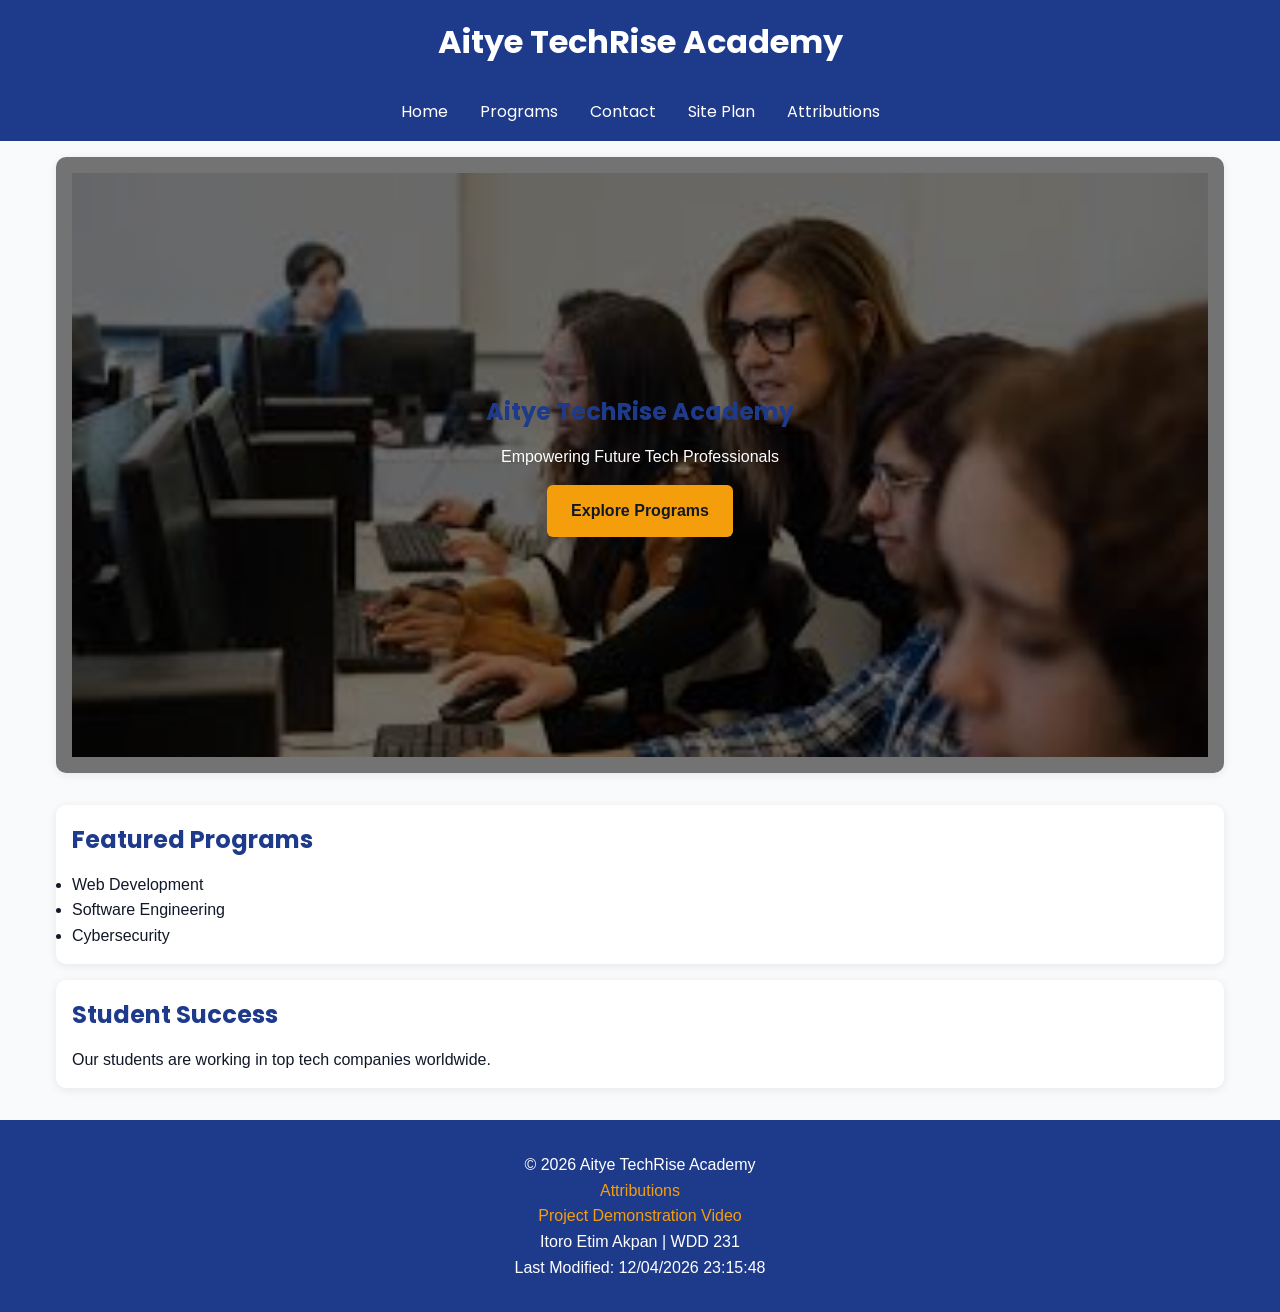
<file: aitye-techrise-academy/index.html>
<!DOCTYPE html>
<html lang="en">
<head>
    <meta charset="UTF-8">
    <meta name="viewport" content="width=device-width, initial-scale=1.0">
    <title>Aitye TechRise Academy</title>
    <meta name="description" content="Sources and attributions used in the Aitye TechRise Academy website.">
    <meta name="author" content="Itoro Etim Akpan">
    <!-- Google Fonts -->
    <link rel="preconnect" href="https://fonts.googleapis.com">

    <link rel="preconnect" href="https://fonts.gstatic.com" crossorigin>

    <link href="https://fonts.googleapis.com/css2?family=Poppins:wght@300;400;600;700&display=swap" rel="stylesheet">
<!-- CSS -->
    <link rel="stylesheet" href="styles/small.css">
    <link rel="stylesheet" href="styles/larger.css">
</head>

<body>

<header>
  <h1>Aitye TechRise Academy</h1>
</header>

<nav>
  <a href="index.html">Home</a>
  <a href="programs.html">Programs</a>
  <a href="contact.html">Contact</a>
   <a href="siteplan.html">Site Plan</a>
 <a href="attributions.html">Attributions</a>
</nav>

<main>

<section class="hero">

    <img
        src="images/students.jpg"
        alt="Students learning technology"
        loading="lazy">

    <div class="hero-content">

        <h2>Aitye TechRise Academy</h2>

        <p>Empowering Future Tech Professionals</p>

        <a href="programs.html" class="btn">
            Explore Programs
        </a>

    </div>

</section>
<section>
  <h2>Featured Programs</h2>
  <ul>
    <li>Web Development</li>
    <li>Software Engineering</li>
    <li>Cybersecurity</li>
  </ul>
</section>

<section>
  <h2>Student Success</h2>
  <p>Our students are working in top tech companies worldwide.</p>
</section>

</main>

<footer>

    <p>© 2026 Aitye TechRise Academy</p>

    <p>
        <a href="attributions.html">Attributions</a>
    </p>

    <p>
        <a href="https://youtube.com/your-video-link" target="_blank">
            Project Demonstration Video
        </a>
    </p>

    <p>Itoro Etim Akpan | WDD 231</p>

    <p id="lastModified"></p>

</footer>

<script src="scripts/storage.js"></script>
<script src="scripts/navigation.js"></script>
<script src="scripts/programs.js"></script>
<script src="scripts/contact.js"></script>
<script src="scripts/footer.js"></script>

</body>
</html>
</file>
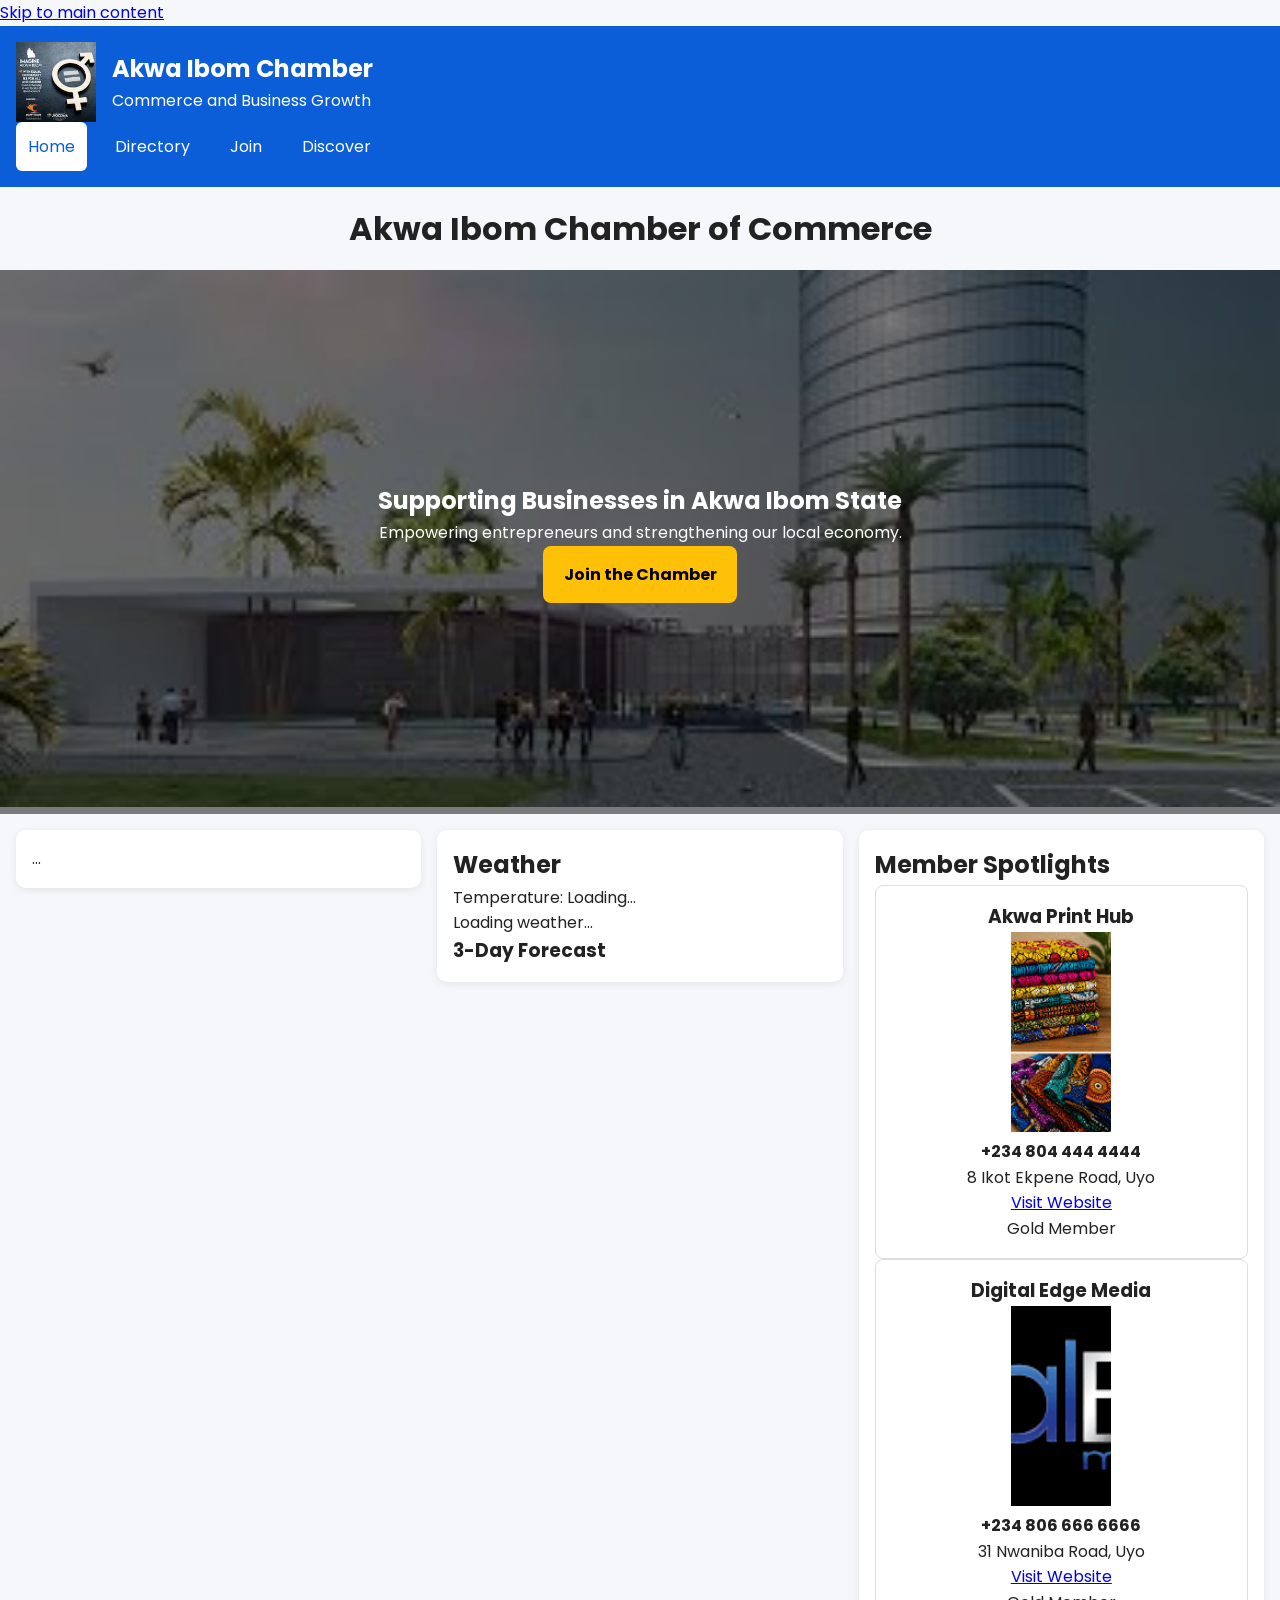
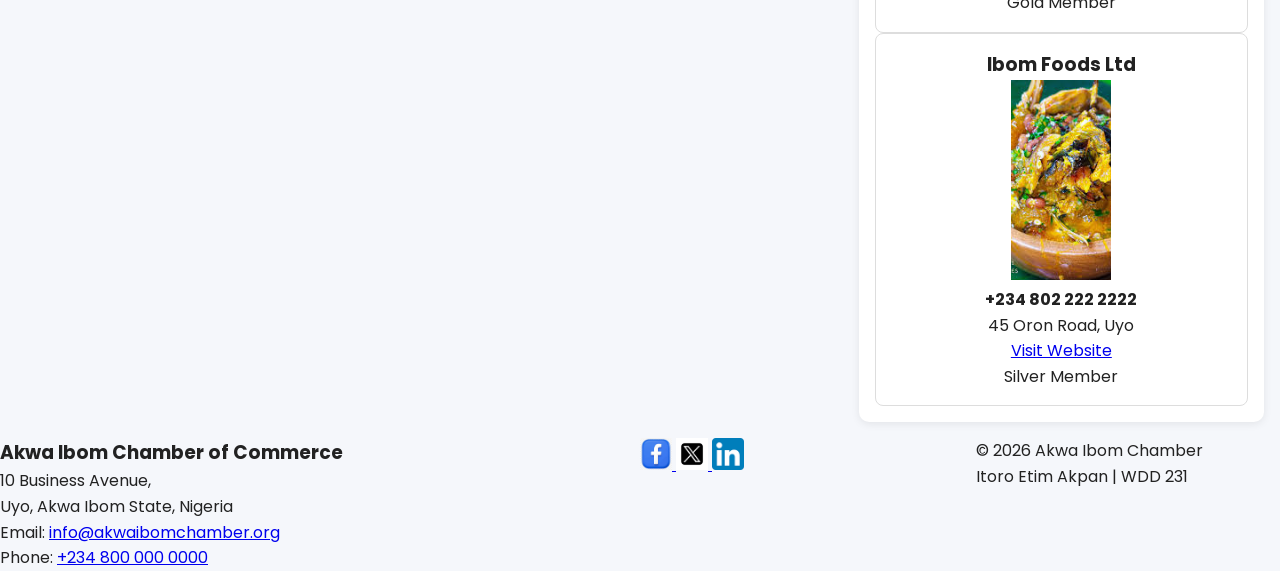
<file: chamber/index.html>
<!DOCTYPE html>
<html lang="en-US">

<head>
    <meta charset="UTF-8">
    <meta name="viewport" content="width=device-width, initial-scale=1.0">
    <meta name="theme-color" content="#0b5ed7">

<title>WDD231 | Akwa Ibom Chamber of Commerce | Home</title>
    <meta name="description"
        content="Akwa Ibom Chamber of Commerce connects businesses, supports entrepreneurs, and promotes economic growth and networking opportunities across Akwa Ibom State.">

    <meta name="author" content="Itoro Etim Akpan">

    <!-- Favicon (ONLY ONE) -->
    <link rel="icon" href="images/favicon.ico" type="image/x-icon">

    <!-- Open Graph -->
    <meta property="og:title"
        content="Akwa Ibom Chamber of Commerce Official Home Page">

    <meta property="og:description"
        content="Discover local businesses, events, networking opportunities, and economic growth in Akwa Ibom State.">

    <meta property="og:image"
    content="https://elderakpan.github.io/wdd231/chamber/images/chamber.jpg">
    <meta property="og:url"
    content="https://elderakpan.github.io/wdd231/chamber/index.html">
    <!-- Fonts -->
    <link rel="preconnect" href="https://fonts.googleapis.com">
    <link rel="preconnect" href="https://fonts.gstatic.com" crossorigin>
    <link href="https://fonts.googleapis.com/css2?family=Poppins:wght@300;400;600;700&display=swap"
        rel="stylesheet">

     <script src="scripts/navigation.js" defer></script> 
    <script src="scripts/date.js" defer></script>
    <script src="scripts/weather.js" defer></script>
    <script src="scripts/spotlight.js" defer></script>


    <!-- CSS -->
    <link rel="stylesheet" href="styles/small.css">
    <link rel="stylesheet" href="styles/larger.css">
</head>

<body>

    <a href="#main-content" class="skip-link">Skip to main content</a>

  <header>

    <div class="logo-container">
    <img src="images/chamber.jpg"
         alt="Akwa Ibom Chamber Logo"
         width="80"
         height="80">

    <div>
        <h2 class="site-name">Akwa Ibom Chamber</h2>
        <p>Commerce and Business Growth</p>
    </div>
</div>

    <button id="menu-button"
        aria-label="Open navigation menu"
        aria-expanded="false">
        ☰
    </button>

    <nav aria-label="Primary Navigation">
        <ul class="navigation">
            <li><a href="index.html" class="active">Home</a></li>
            <li><a href="directory.html">Directory</a></li>
            <li><a href="join.html">Join</a></li>
            <li><a href="discover.html">Discover</a></li>
        </ul>
    </nav>

</header>

    <main id="main-content">

        <!-- FIXED: Only H1 and inside main -->
        <h1>Akwa Ibom Chamber of Commerce</h1>

        <section class="hero">

    <img
        src="images/images1.jpg"
        alt="Akwa Ibom business district skyline"
        width="1200"
        height="600">

    <div class="hero-text">

        <h2>Supporting Businesses in Akwa Ibom State</h2>

        <p>
            Empowering entrepreneurs and strengthening our local economy.
        </p>

        <a href="join.html" class="cta-button">
            Join the Chamber
        </a>

    </div>

</section>

       <div class="home-grid">

    <section class="card events">
        ...
    </section>

    <section class="card weather">
    <h2>Weather</h2>

    <p>
        Temperature:
        <span id="temperature">Loading...</span>
    </p>

    <p id="weather-description">Loading weather...</p>

    <h3>3-Day Forecast</h3>

    <div id="forecast"></div>
</section>

    <section class="card spotlights">
        <h2>Member Spotlights</h2>
        <div id="spotlight-container" class="spotlight-grid"></div>
    </section>

</div>
    </main>

   <footer>

    <section>
        <h3>Akwa Ibom Chamber of Commerce</h3>

        <p>
            10 Business Avenue,<br>
            Uyo, Akwa Ibom State, Nigeria
        </p>

        <p>
            Email:
            <a href="mailto:info@akwaibomchamber.org">
                info@akwaibomchamber.org
            </a>
        </p>

        <p>
            Phone:
            <a href="tel:+2348000000000">
                +234 800 000 0000
            </a>
        </p>
    </section>

    <div class="social-links">
        <a href="https://facebook.com" target="_blank" rel="noopener noreferrer">
            <img src="images/facebook.jpg" alt="Facebook icon" width="32" height="32">
        </a>

        <a href="https://twitter.com" target="_blank" rel="noopener noreferrer">
            <img src="images/twitter.png" alt="Twitter icon" width="32" height="32">
        </a>

        <a href="https://linkedin.com" target="_blank" rel="noopener noreferrer">
            <img src="images/linkedin.png" alt="LinkedIn icon" width="32" height="32">
        </a>
    </div>

    <div class="footer-meta">
        <p>© 2026 Akwa Ibom Chamber</p>
        <p>Itoro Etim Akpan | WDD 231</p>
        <p id="lastModified"></p>
    </div>

</footer>

</body>
</html>
</file>
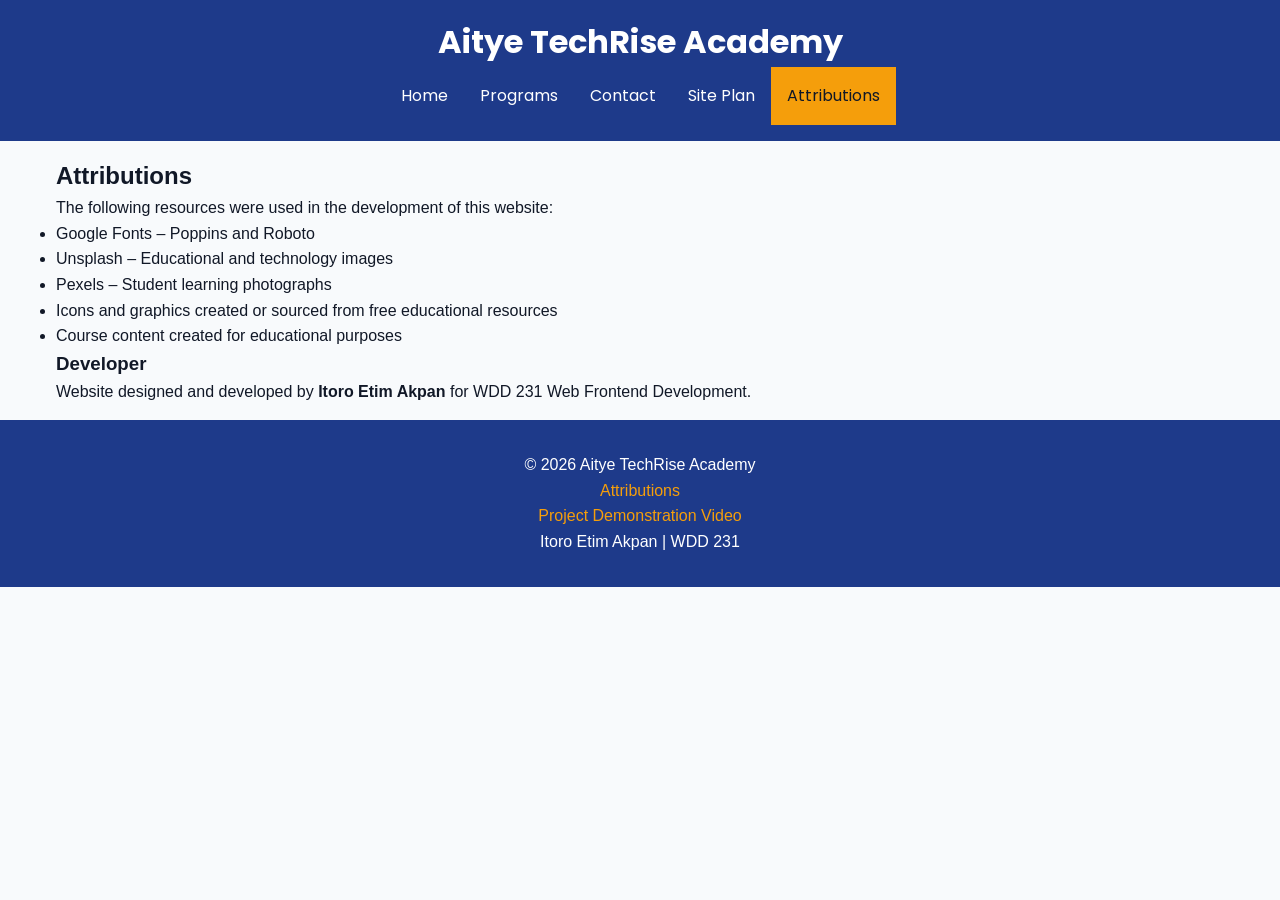
<file: aitye-techrise-academy/attributions.html>
<!DOCTYPE html>
<html lang="en">
<head>
    <meta charset="UTF-8">
    <meta name="viewport" content="width=device-width, initial-scale=1.0">

    <title>Attributions | Aitye TechRise Academy</title>

    <meta name="description" content="Sources and attributions used in the Aitye TechRise Academy website.">
    <meta name="author" content="Itoro Etim Akpan">
    <!-- Google Fonts -->
    <link rel="preconnect" href="https://fonts.googleapis.com">

    <link rel="preconnect" href="https://fonts.gstatic.com" crossorigin>

    <link href="https://fonts.googleapis.com/css2?family=Poppins:wght@300;400;600;700&display=swap" rel="stylesheet">
<!-- CSS -->
    <link rel="stylesheet" href="styles/small.css">
    <link rel="stylesheet" href="styles/larger.css">
</head>

<body>

<header class="header">
    <h1>Aitye TechRise Academy</h1>

    <nav class="nav">
        <a href="index.html">Home</a>
        <a href="programs.html">Programs</a>
        <a href="contact.html">Contact</a>
        <a href="siteplan.html">Site Plan</a>
        <a href="attributions.html" class="active">Attributions</a>
    </nav>
</header>

<main>

    <h2>Attributions</h2>

    <p>The following resources were used in the development of this website:</p>

    <ul>
        <li>Google Fonts – Poppins and Roboto</li>
        <li>Unsplash – Educational and technology images</li>
        <li>Pexels – Student learning photographs</li>
        <li>Icons and graphics created or sourced from free educational resources</li>
        <li>Course content created for educational purposes</li>
    </ul>

    <h3>Developer</h3>

    <p>
        Website designed and developed by
        <strong>Itoro Etim Akpan</strong>
        for WDD 231 Web Frontend Development.
    </p>

</main>

<footer>

    <p>© 2026 Aitye TechRise Academy</p>

    <p>
        <a href="attributions.html">Attributions</a>
    </p>

    <p>
        <a href="https://youtube.com" target="_blank">
            Project Demonstration Video
        </a>
    </p>

    <p>Itoro Etim Akpan | WDD 231</p>

    <p id="lastModified"></p>

</footer>
</body>
</html>
</file>
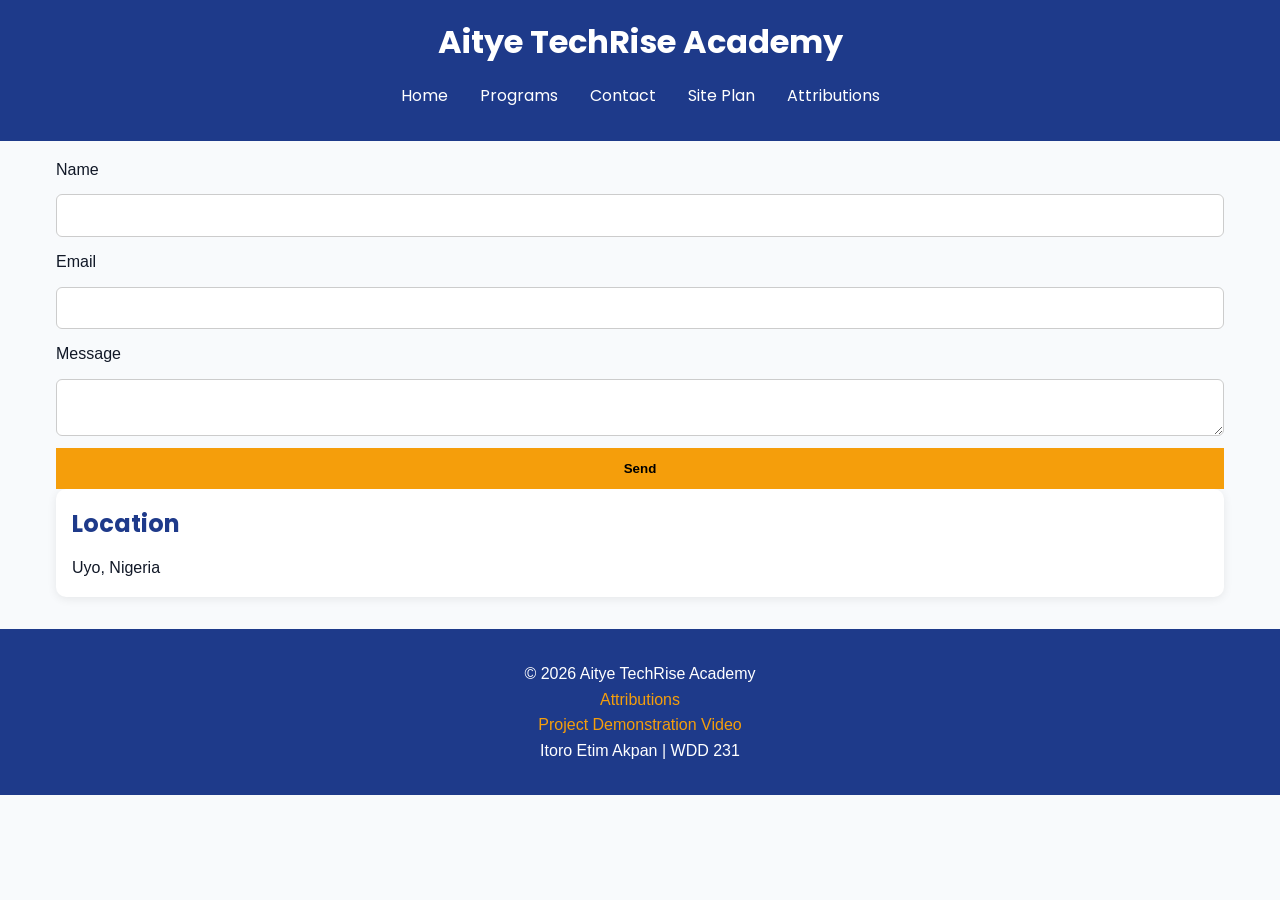
<file: aitye-techrise-academy/contact.html>
<!DOCTYPE html>
<html lang="en">
<head>
    <meta charset="UTF-8">
    <meta name="viewport" content="width=device-width, initial-scale=1.0">

    <title>Contact | Aitye TechRise Academy</title>

    <meta name="description" content="Sources and attributions used in the Aitye TechRise Academy website.">
    <meta name="author" content="Itoro Etim Akpan">
    <!-- Google Fonts -->
    <link rel="preconnect" href="https://fonts.googleapis.com">

    <link rel="preconnect" href="https://fonts.gstatic.com" crossorigin>

    <link href="https://fonts.googleapis.com/css2?family=Poppins:wght@300;400;600;700&display=swap" rel="stylesheet">
<!-- CSS -->
    <link rel="stylesheet" href="styles/small.css">
    <link rel="stylesheet" href="styles/larger.css">
</head>

<body>

<header class="header">
  <h1>Aitye TechRise Academy</h1>

  <nav class="nav">
    <a href="index.html">Home</a>
    <a href="programs.html">Programs</a>
    <a href="contact.html">Contact</a>
    <a href="siteplan.html">Site Plan</a>
     <a href="attributions.html">Attributions</a>
  </nav>
</header>

<main>

<form>
  <label>Name</label>
  <input type="text" required>

  <label>Email</label>
  <input type="email" required>

  <label>Message</label>
  <textarea></textarea>

  <button type="submit">Send</button>
</form>

<section>
  <h2>Location</h2>
  <p>Uyo, Nigeria</p>
</section>

</main>

<footer>

    <p>© 2026 Aitye TechRise Academy</p>

    <p>
        <a href="attributions.html">Attributions</a>
    </p>

    <p>
        <a href="https://youtube.com/your-video-link" target="_blank">
            Project Demonstration Video
        </a>
    </p>

    <p>Itoro Etim Akpan | WDD 231</p>

    <p id="lastModified"></p>

</footer>

</body>
</html>
</file>
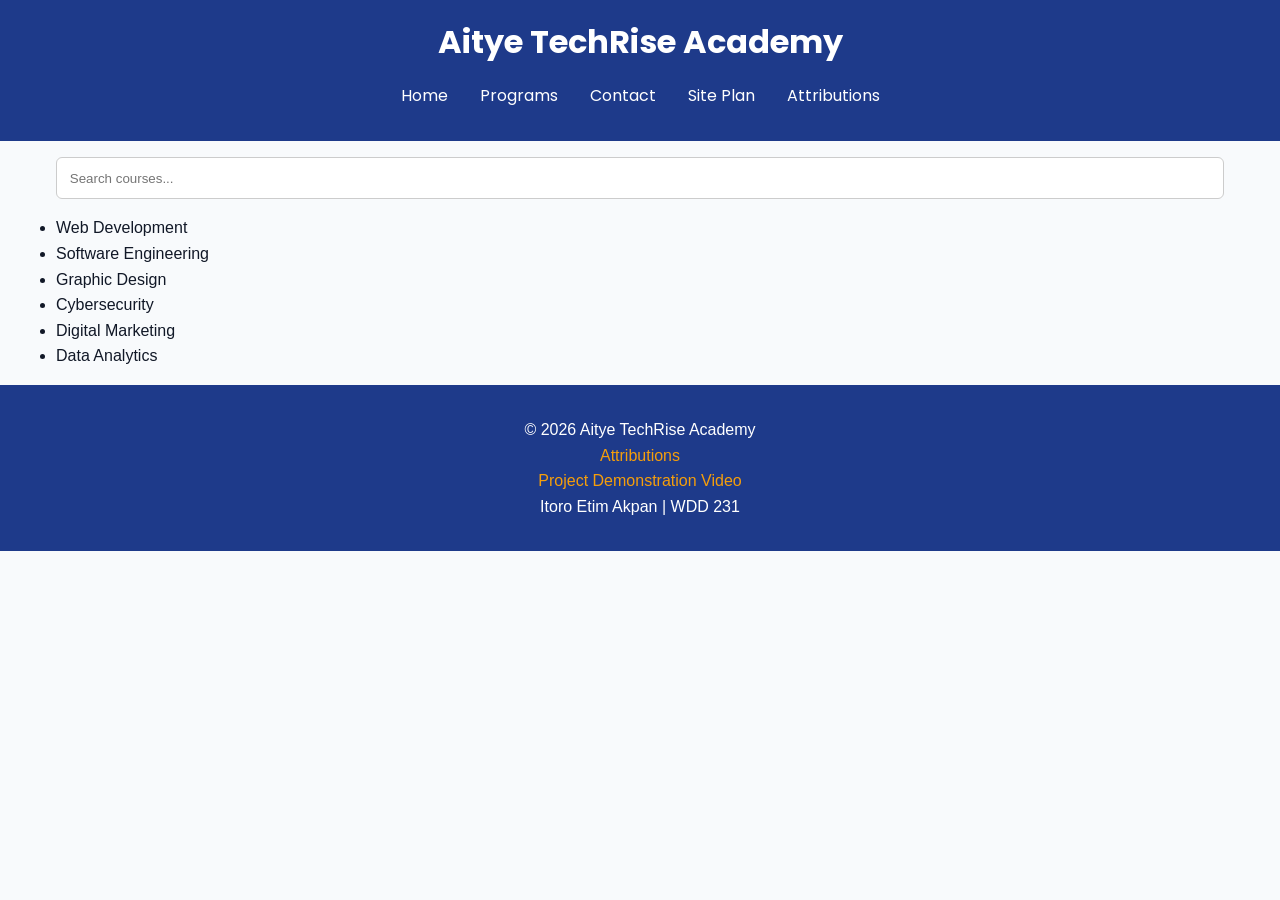
<file: aitye-techrise-academy/programs.html>
<!DOCTYPE html>
<html lang="en">
<head>
  <meta charset="UTF-8">
   <meta name="viewport" content="width=device-width, initial-scale=1.0">
<title>Programs</title>
<meta name="description" content="Sources and attributions used in the Aitye TechRise Academy website.">
    <meta name="author" content="Itoro Etim Akpan">
    <!-- Google Fonts -->
    <link rel="preconnect" href="https://fonts.googleapis.com">

    <link rel="preconnect" href="https://fonts.gstatic.com" crossorigin>

    <link href="https://fonts.googleapis.com/css2?family=Poppins:wght@300;400;600;700&display=swap" rel="stylesheet">
<!-- CSS -->
    <link rel="stylesheet" href="styles/small.css">
    <link rel="stylesheet" href="styles/larger.css">
</head>

<body>

<header class="header">
  <h1>Aitye TechRise Academy</h1>

  <nav class="nav">
    <a href="index.html">Home</a>
    <a href="programs.html">Programs</a>
    <a href="contact.html">Contact</a>
    <a href="siteplan.html">Site Plan</a>
<a href="attributions.html">Attributions</a>
  </nav>
</header>

<main>

<input type="text" id="search" placeholder="Search courses...">

<ul id="courseList">
  <li>Web Development</li>
  <li>Software Engineering</li>
  <li>Graphic Design</li>
  <li>Cybersecurity</li>
  <li>Digital Marketing</li>
  <li>Data Analytics</li>
</ul>

</main>

<script src="scripts/programs.js"></script>
<footer>

    <p>© 2026 Aitye TechRise Academy</p>

    <p>
        <a href="attributions.html">Attributions</a>
    </p>

    <p>
        <a href="https://youtube.com/your-video-link" target="_blank">
            Project Demonstration Video
        </a>
    </p>

    <p>Itoro Etim Akpan | WDD 231</p>

    <p id="lastModified"></p>

</footer>

</body>
</html>
</file>
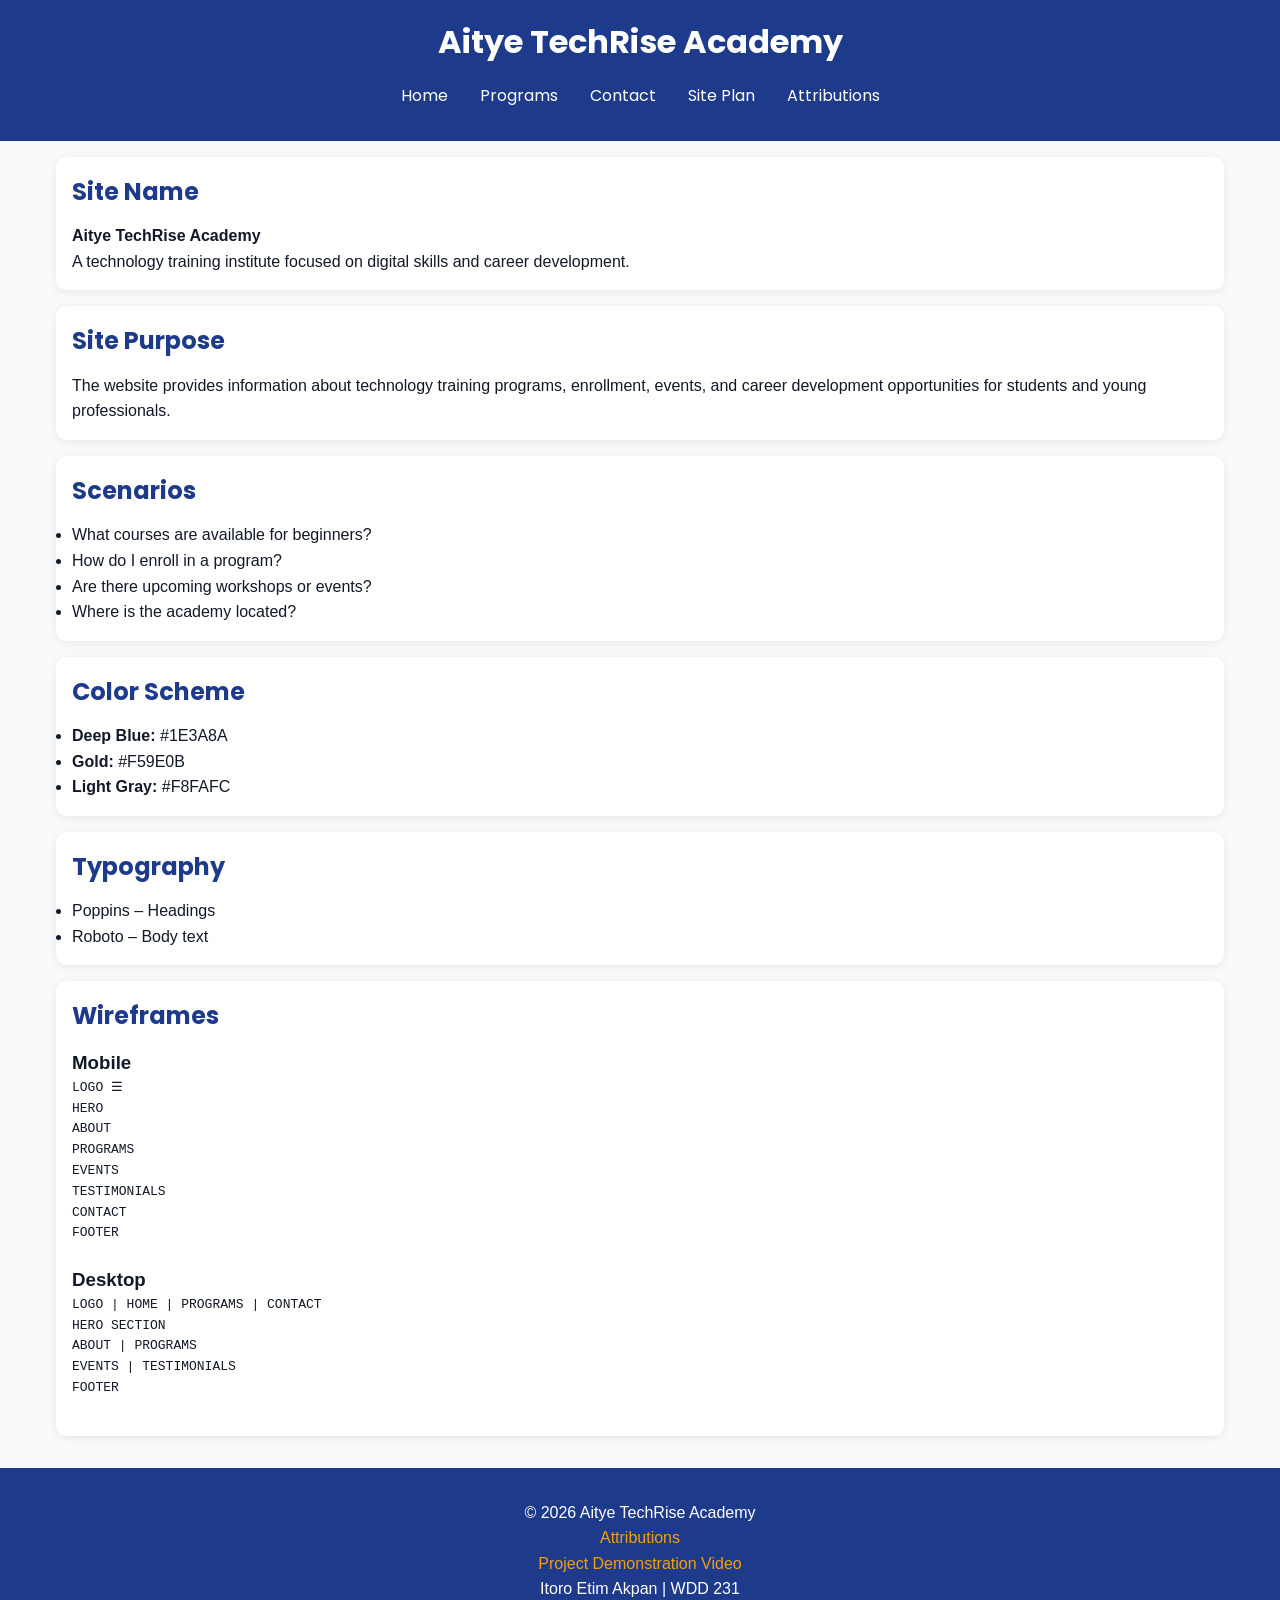
<file: aitye-techrise-academy/siteplan.html>
<!DOCTYPE html>
<html lang="en">
<head>
  <meta charset="UTF-8">
  <meta name="viewport" content="width=device-width, initial-scale=1.0">
  <title>Aitye TechRise Academy Site Plan</title>
  <meta name="description" content="Sources and attributions used in the Aitye TechRise Academy website.">
    <meta name="author" content="Itoro Etim Akpan">
    <!-- Google Fonts -->
    <link rel="preconnect" href="https://fonts.googleapis.com">

    <link rel="preconnect" href="https://fonts.gstatic.com" crossorigin>

    <link href="https://fonts.googleapis.com/css2?family=Poppins:wght@300;400;600;700&display=swap" rel="stylesheet">
<!-- CSS -->
    <link rel="stylesheet" href="styles/small.css">
    <link rel="stylesheet" href="styles/larger.css">
</head>

<body>
<header class="header">
  <h1>Aitye TechRise Academy</h1>

  <nav class="nav">
    <a href="index.html">Home</a>
    <a href="programs.html">Programs</a>
    <a href="contact.html">Contact</a>
    <a href="siteplan.html">Site Plan</a>
<a href="attributions.html">Attributions</a>

  </nav>
</header>
<main>

<section>
  <h2>Site Name</h2>
  <p><strong>Aitye TechRise Academy</strong></p>
  <p>A technology training institute focused on digital skills and career development.</p>
</section>

<section>
  <h2>Site Purpose</h2>
  <p>
    The website provides information about technology training programs, enrollment,
    events, and career development opportunities for students and young professionals.
  </p>
</section>

<section>
  <h2>Scenarios</h2>
  <ul>
    <li>What courses are available for beginners?</li>
    <li>How do I enroll in a program?</li>
    <li>Are there upcoming workshops or events?</li>
    <li>Where is the academy located?</li>
  </ul>
</section>

<section>
  <h2>Color Scheme</h2>
  <ul>
    <li><strong>Deep Blue:</strong> #1E3A8A</li>
    <li><strong>Gold:</strong> #F59E0B</li>
    <li><strong>Light Gray:</strong> #F8FAFC</li>
  </ul>
</section>

<section>
  <h2>Typography</h2>
  <ul>
    <li>Poppins – Headings</li>
    <li>Roboto – Body text</li>
  </ul>
</section>

<section>
  <h2>Wireframes</h2>

  <h3>Mobile</h3>
  <pre>
LOGO ☰
HERO
ABOUT
PROGRAMS
EVENTS
TESTIMONIALS
CONTACT
FOOTER
  </pre>

  <h3>Desktop</h3>
  <pre>
LOGO | HOME | PROGRAMS | CONTACT
HERO SECTION
ABOUT | PROGRAMS
EVENTS | TESTIMONIALS
FOOTER
  </pre>
</section>

</main>

<footer>

    <p>© 2026 Aitye TechRise Academy</p>

    <p>
        <a href="attributions.html">Attributions</a>
    </p>

    <p>
        <a href="https://youtube.com/your-video-link" target="_blank">
            Project Demonstration Video
        </a>
    </p>

    <p>Itoro Etim Akpan | WDD 231</p>

    <p id="lastModified"></p>

</footer>


</body>
</html>
</file>
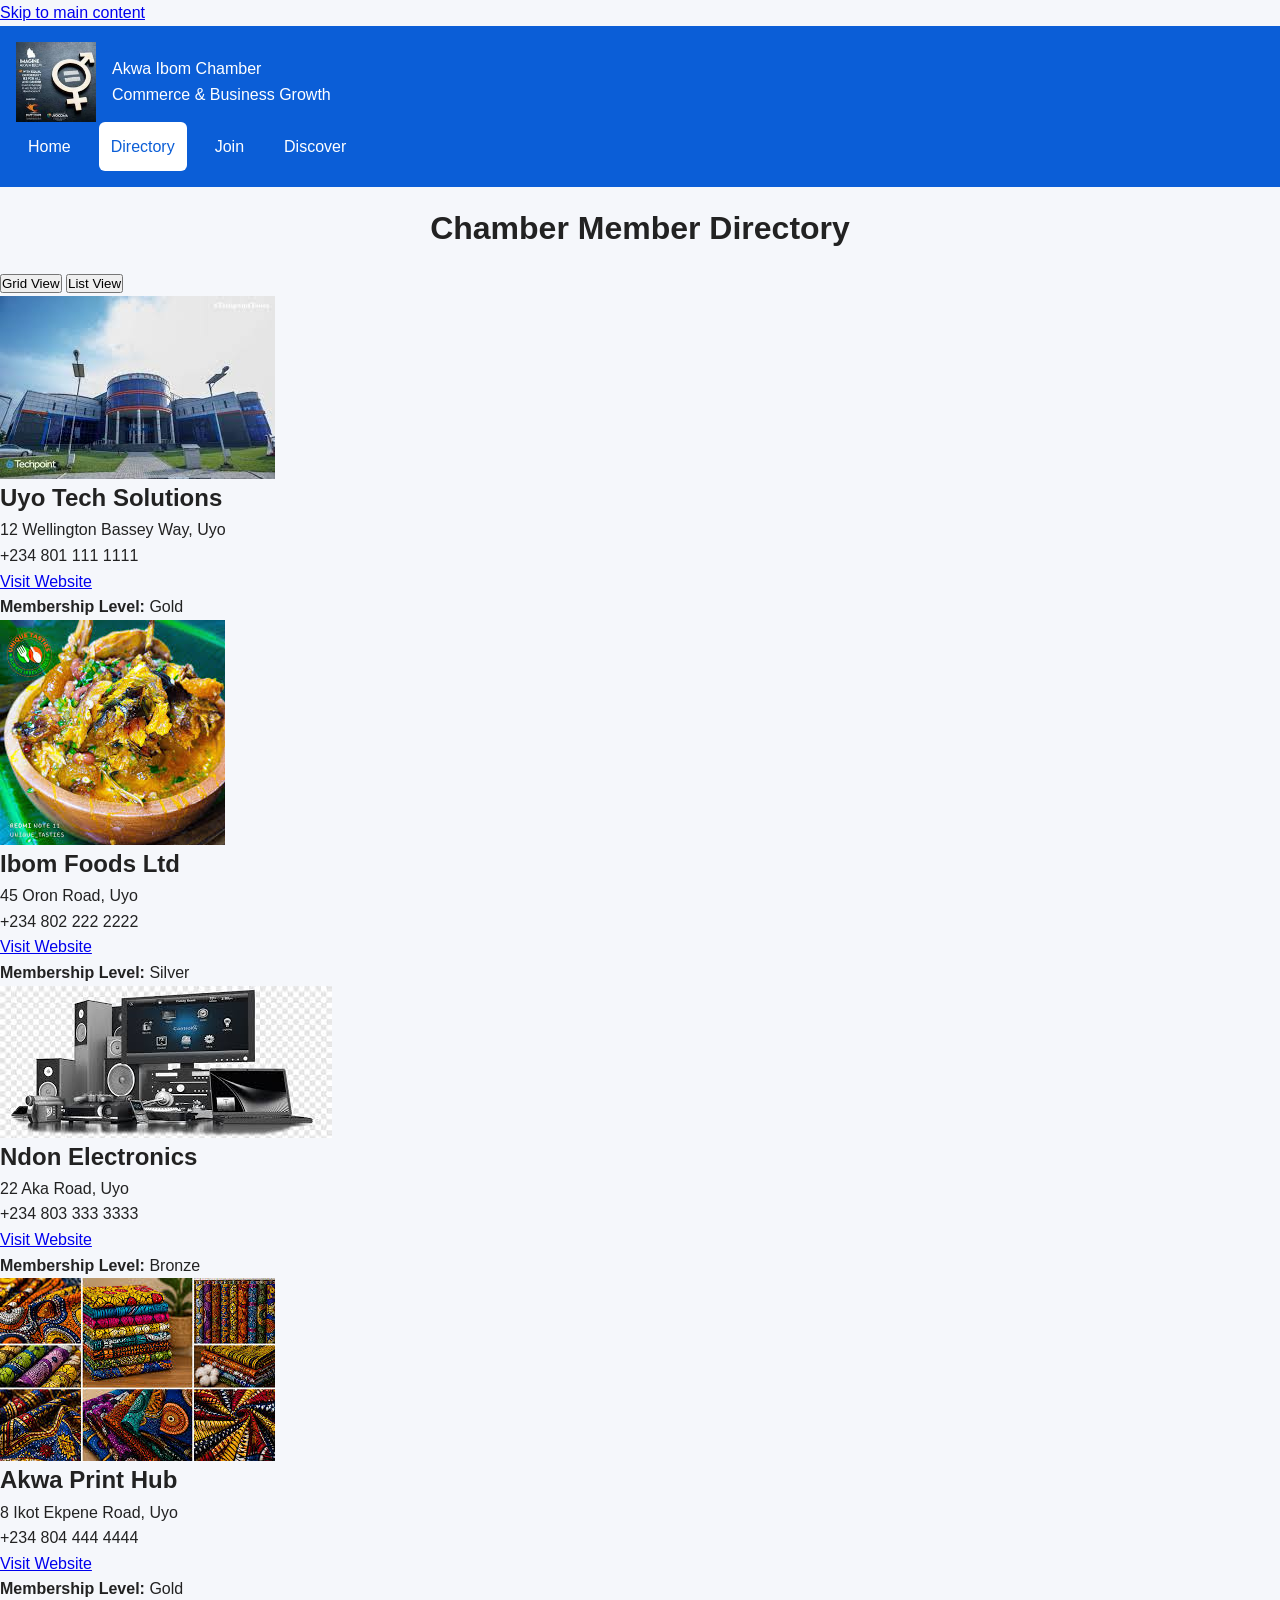
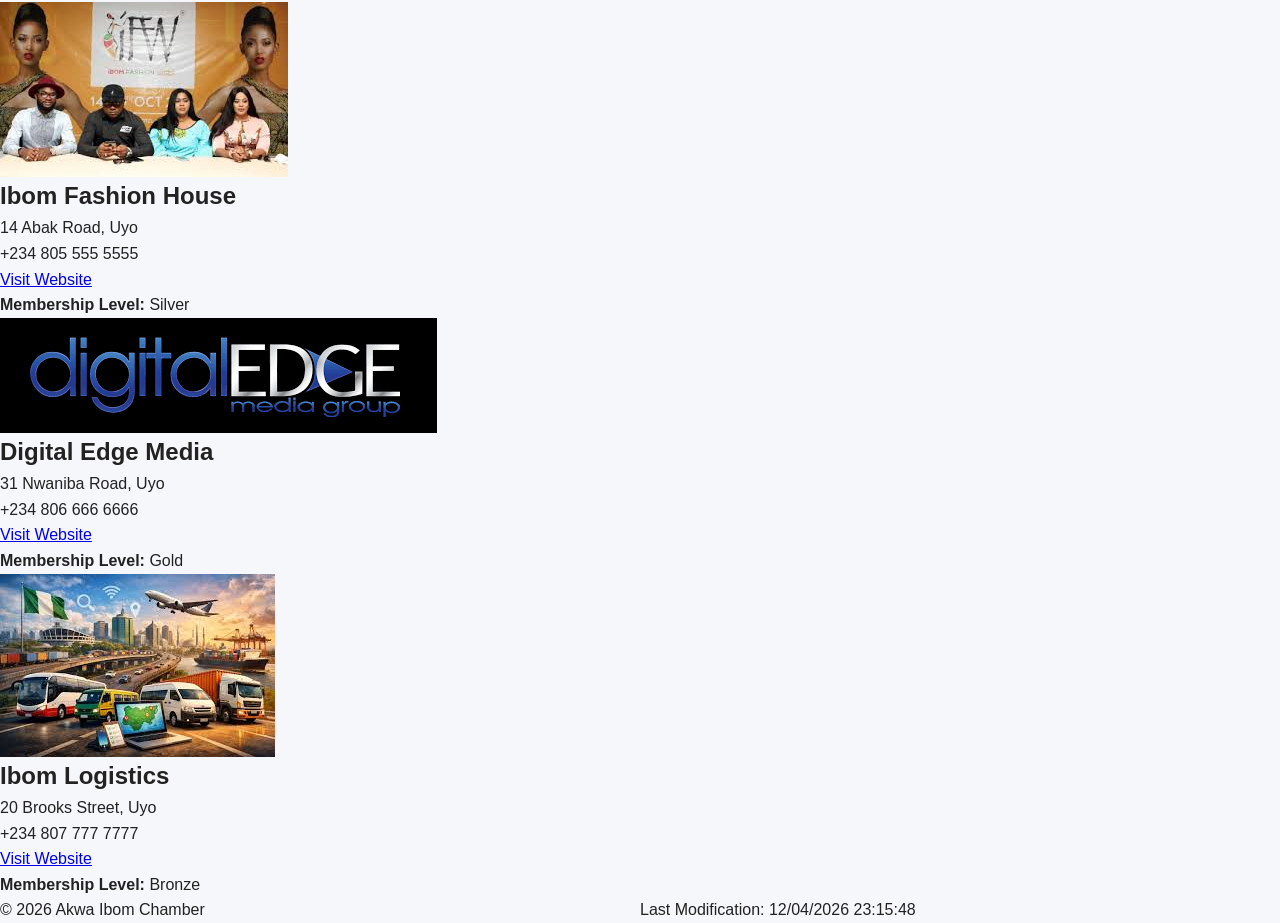
<file: chamber/directory.html>
<!DOCTYPE html>
<html lang="en">

<head>
    <meta charset="UTF-8">
    <meta name="viewport" content="width=device-width, initial-scale=1.0">

    <title>Chamber Directory</title>

    <link rel="stylesheet" href="styles/normalize.css">
    <link rel="stylesheet" href="styles/small.css">
    <link rel="stylesheet" href="styles/larger.css">

    <script src="scripts/directory.js" defer></script>
</head>

<body>

    <a href="#main-content" class="skip-link">Skip to main content</a>   

<header>

    <div class="logo-container">

        <img src="images/chamber.jpg"
            alt="Akwa Ibom Chamber Logo"
            width="80"
            height="80">

        <div>
            <p class="site-name">Akwa Ibom Chamber</p>
            <p>Commerce & Business Growth</p>
        </div>

    </div>

    <nav>

        <ul class="navigation">

            <li><a href="index.html">Home</a></li>

            <li><a href="directory.html" class="active">Directory</a></li>

            <li><a href="join.html">Join</a></li>

            <li><a href="discover.html">Discover</a></li>

        </ul>

    </nav>

</header>

<main>

    <h1>Chamber Member Directory</h1>

    <div class="directory-menu">

        <button id="gridBtn">Grid View</button>

        <button id="listBtn">List View</button>

    </div>

    <section id="members" class="grid-view"></section>

</main>

<footer>

    <p>
        &copy;
        <span id="currentyear"></span>
        Akwa Ibom Chamber
    </p>

    <p id="lastModified"></p>

</footer>

</body>

</html>
</file>
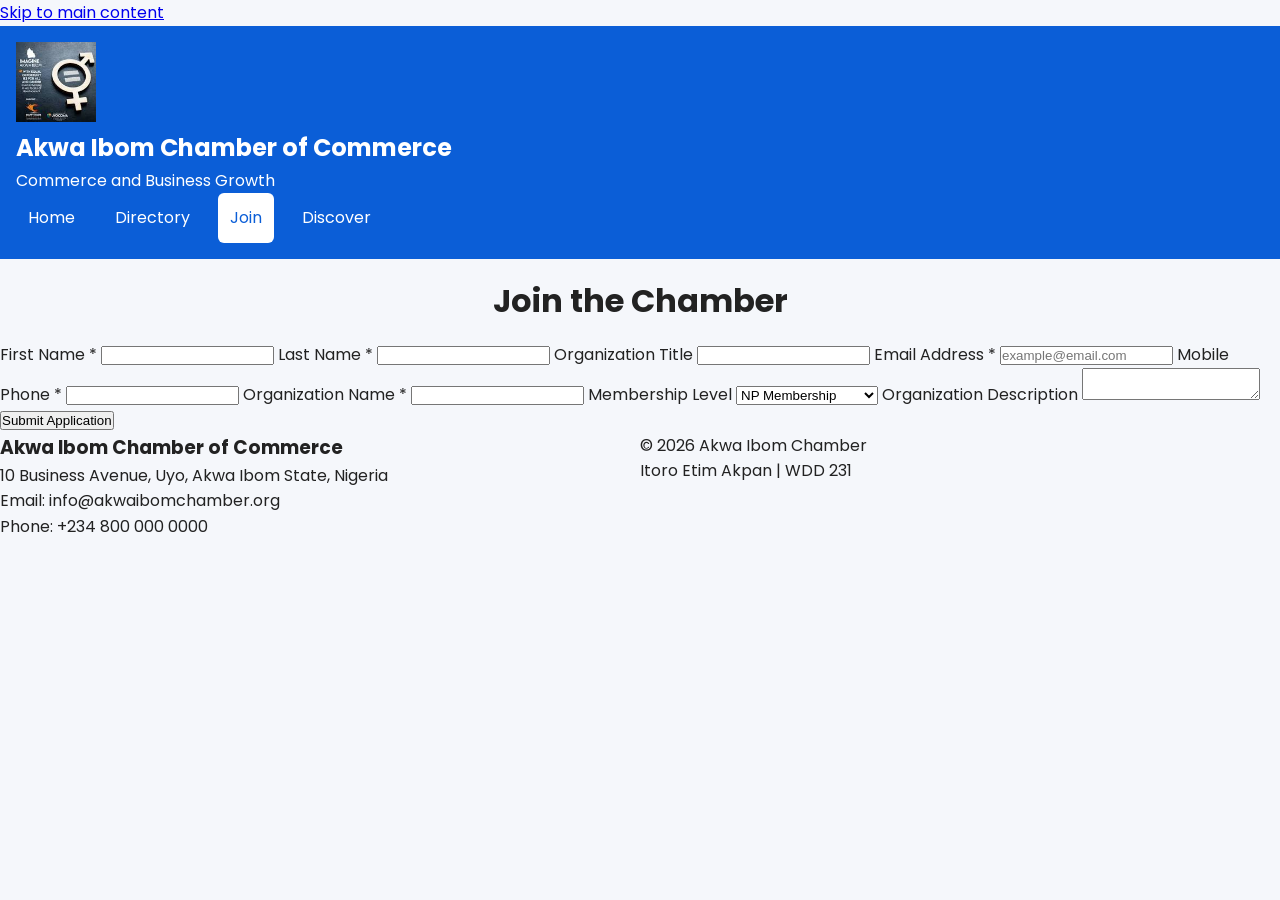
<file: chamber/join.html>
<!DOCTYPE html>
<html lang="en-US">

<head>
    <meta charset="UTF-8">
    <meta name="viewport" content="width=device-width, initial-scale=1.0">

    <title>Join | Akwa Ibom Chamber of Commerce</title>

    <meta name="description" content="Join the Akwa Ibom Chamber of Commerce and connect with local businesses, networking opportunities, and economic growth.">

    <meta name="author" content="Itoro Etim Akpan">

    <link rel="icon" href="images/favicon.ico">

    <!-- Open Graph -->
    <meta property="og:title" content="Join Akwa Ibom Chamber of Commerce">
    <meta property="og:description" content="Become a member of the chamber and grow your business network.">
    <meta property="og:image" content="https://elderakpan.github.io/wdd231/chamber/images/chamber.jpg">
    <meta property="og:url" content="https://elderakpan.github.io/wdd231/join.html">

    <!-- Fonts -->
    <link rel="preconnect" href="https://fonts.googleapis.com">
    <link rel="preconnect" href="https://fonts.gstatic.com" crossorigin>
    <link href="https://fonts.googleapis.com/css2?family=Poppins:wght@300;400;600;700&display=swap" rel="stylesheet">

    <!-- CSS (DO NOT CHANGE GRID FILES) -->
    <link rel="stylesheet" href="styles/small.css">
    <link rel="stylesheet" href="styles/larger.css">

    <!-- JS MUST BE HERE -->
    <script src="scripts/navigation.js" defer></script>
    <script src="scripts/join.js" defer></script>
</head>

<body class="join-page">

<a href="#main-content" class="skip-link">Skip to main content</a>

<header>

    <img src="images/chamber.jpg"
        alt="Akwa Ibom Chamber logo"
        width="80"
        height="80">

    <div>
        <h2>Akwa Ibom Chamber of Commerce</h2>
        <p>Commerce and Business Growth</p>
    </div>

    <button id="menu-button"
        aria-label="Open navigation menu"
        aria-expanded="false">☰</button>

    <nav>
        <ul class="navigation">
            <li><a href="index.html">Home</a></li>
            <li><a href="directory.html">Directory</a></li>
            <li><a href="join.html" class="active">Join</a></li>
            <li><a href="discover.html">Discover</a></li>
        </ul>
    </nav>

</header>

<main id="main-content">

<h1>Join the Chamber</h1>

<div class="join-container">

<form method="get" action="thankyou.html" class="join-form">

    <label>
        First Name *
        <input type="text"
            name="firstName"
            autocomplete="given-name"
            title="Enter your first name"
            required>
    </label>

    <label>
        Last Name *
        <input type="text"
            name="lastName"
            autocomplete="family-name"
            title="Enter your last name"
            required>
    </label>

    <label>
        Organization Title
        <input type="text"
            name="organizationTitle"
            autocomplete="organization-title"
            title="Organization title must be at least 7 characters"
            pattern="[A-Za-z\s\-]{7,}">
    </label>

    <label>
        Email Address *
        <input type="email"
    name="email"
    autocomplete="email"
    placeholder="example@email.com"
    title="Enter a valid email address"
    required>
    </label>

    <label>
        Mobile Phone *
        <input type="tel"
            name="phone"
            autocomplete="tel"
            title="Enter your phone number"
            required>
    </label>

    <label>
        Organization Name *
        <input type="text"
            name="organization"
            autocomplete="organization"
            title="Enter organization name"
            required>
    </label>

    <label>
        Membership Level
        <select name="membership">
            <option value="np">NP Membership</option>
            <option value="bronze">Bronze Membership</option>
            <option value="silver">Silver Membership</option>
            <option value="gold">Gold Membership</option>
        </select>
    </label>

    <label>
        Organization Description
        <textarea name="description"
            title="Describe your organization"></textarea>
    </label>

    <input type="hidden" id="timestamp" name="timestamp">

    <button type="submit" class="submit-btn">
        Submit Application
    </button>

</form>

</div>

</main>

<footer>

    <section>
        <h3>Akwa Ibom Chamber of Commerce</h3>
        <p>10 Business Avenue, Uyo, Akwa Ibom State, Nigeria</p>
        <p>Email: info@akwaibomchamber.org</p>
        <p>Phone: +234 800 000 0000</p>
    </section>

    <section>
        <p>© 2026 Akwa Ibom Chamber</p>
        <p>Itoro Etim Akpan | WDD 231</p>
        <p id="lastModified"></p>
    </section>

</footer>

</body>
</html>
</file>
<file: aitye-techrise-academy/styles/small.css>
:root {
    --primary: #1E3A8A;
    --secondary: #F59E0B;
    --bg: #F8FAFC;
    --dark: #111827;
    --white: #ffffff;
}

* {
    margin: 0;
    padding: 0;
    box-sizing: border-box;
}

body {
    font-family: "Roboto", sans-serif;
    background: var(--bg);
    color: var(--dark);
    line-height: 1.6;
}

/* HEADER */

header {
    background: var(--primary);
    color: var(--white);
    text-align: center;
    padding: 1rem;
}

header h1 {
    font-family: "Poppins", sans-serif;
}

/* NAVIGATION */

nav {
    background: var(--primary);
    display: flex;
    flex-direction: column;
    align-items: center;
}

nav a {
    color: var(--white);
    text-decoration: none;
    padding: 1rem;
    width: 100%;
    text-align: center;
    font-family: "Poppins", sans-serif;
    border-top: 1px solid rgba(255,255,255,.15);
}

nav a:hover,
nav a.active {
    background: var(--secondary);
    color: var(--dark);
}

/* MAIN */

main {
    max-width: 1200px;
    margin: auto;
    padding: 1rem;
}

/* HERO */

.hero {
    position: relative;
    overflow: hidden;
    border-radius: 10px;
    margin-bottom: 2rem;
}

.hero img {
    width: 100%;
    display: block;
    height: auto;
}

.hero-content {
    position: absolute;
    inset: 0;
    background: rgba(0,0,0,.55);
    color: white;
    display: flex;
    flex-direction: column;
    justify-content: center;
    align-items: center;
    text-align: center;
    padding: 1rem;
}

.hero-content h1 {
    font-family: "Poppins", sans-serif;
    font-size: 2rem;
    margin-bottom: .5rem;
}

.hero-content p {
    margin-bottom: 1rem;
}

.btn {
    display: inline-block;
    background: var(--secondary);
    color: var(--dark);
    text-decoration: none;
    padding: .8rem 1.5rem;
    border-radius: 6px;
    font-weight: bold;
}

.btn:hover {
    opacity: .9;
}

/* CARDS */

section {
    background: white;
    margin-bottom: 1rem;
    padding: 1rem;
    border-radius: 10px;
    box-shadow: 0 2px 10px rgba(0,0,0,.08);
}

section h2 {
    color: var(--primary);
    margin-bottom: .75rem;
    font-family: "Poppins", sans-serif;
}

/* PROGRAMS GRID */

.program-grid {
    display: grid;
    grid-template-columns: 1fr;
    gap: 1rem;
}

.program-card {
    background: white;
    border-radius: 10px;
    overflow: hidden;
    box-shadow: 0 2px 8px rgba(0,0,0,.1);
}

.program-card img {
    width: 100%;
    height: 220px;
    object-fit: cover;
}

.program-card-content {
    padding: 1rem;
}

/* SEARCH */

#search {
    width: 100%;
    padding: .8rem;
    margin-bottom: 1rem;
    border: 1px solid #ccc;
    border-radius: 6px;
}

/* FORM */

form {
    display: flex;
    flex-direction: column;
    gap: .75rem;
}

input,
textarea,
select {
    width: 100%;
    padding: .8rem;
    border: 1px solid #ccc;
    border-radius: 6px;
}

button {
    background: var(--secondary);
    border: none;
    padding: .8rem;
    font-weight: bold;
    cursor: pointer;
}

button:hover {
    opacity: .9;
}

/* VALUES SECTION */

.values-grid {
    display: grid;
    grid-template-columns: 1fr;
    gap: 1rem;
}

.value-card {
    background: white;
    padding: 1rem;
    border-radius: 10px;
    text-align: center;
}

/* FAQ */

.faq-item {
    margin-bottom: 1rem;
}

.faq-item h3 {
    color: var(--primary);
}

/* FOOTER */

footer {
    background: var(--primary);
    color: white;
    text-align: center;
    padding: 2rem 1rem;
}

footer a {
    color: var(--secondary);
    text-decoration: none;
}

footer a:hover {
    text-decoration: underline;
}
</file>
<file: aitye-techrise-academy/styles/larger.css>
@media screen and (min-width: 768px) {

    nav {
        flex-direction: row;
        justify-content: center;
    }

    nav a {
        width: auto;
        border-top: none;
    }

    .hero-content h1 {
</file>
<file: chamber/styles/small.css>
* {
    box-sizing: border-box;
    margin: 0;
    padding: 0;
}

body {
    font-family: Poppins, sans-serif;
    background: #f5f7fb;
    color: #222;
    line-height: 1.6;
}

/* HEADER */
header {
    background: #0b5ed7;
    color: white;
    padding: 1rem;
}

.logo-container {
    display: flex;
    align-items: center;
    gap: 1rem;
}

/* NAVIGATION */
#menu-button {
    font-size: 2rem;
    background: none;
    border: none;
    color: white;
    cursor: pointer;
}


.navigation {
    display: none;
    list-style: none;
}


.navigation.open {
    display: flex;
    flex-direction: column;

}

.navigation {
    display: none;
    list-style: none;
}

.navigation.open {
    display: flex;
    flex-direction: column;
}

.navigation a {
    display: block;
    padding: 0.75rem;
    color: white;
    text-decoration: none;
}

.navigation a.active {
    background: white;
    color: #0b5ed7;
    border-radius: 6px;
}

/* MAIN HEADINGS */
main h1 {
    text-align: center;
    margin: 1rem;
}


/* HERO */
.hero {
    position: relative;
}

.hero img {
    width: 100%;
    height: auto;
}

.hero-text {
    position: absolute;
    inset: 0;
    background: rgba(0,0,0,0.5);
    color: white;
    display: flex;
    flex-direction: column;
    justify-content: center;
    align-items: center;
    text-align: center;
}

.cta-button {
    background: #ffc107;
    padding: 1rem 1.3rem;
    border-radius: 8px;
    text-decoration: none;
    font-weight: bold;
    color: #000;
}

/* GRID */
.home-grid {
    display: grid;
    gap: 1rem;
    padding: 1rem;
}

.card {
    background: white;
    padding: 1rem;
    border-radius: 10px;
    box-shadow: 0 2px 8px rgba(0,0,0,0.08);
}

/* WEATHER */
#forecast {
    display: flex;
    gap: 0.5rem;
}

.forecast-card {
    flex: 1;
    background: #eef3ff;
    padding: 0.5rem;
    border-radius: 6px;
    text-align: center;
}

/* SPOTLIGHT */
.spotlight-card {
    border: 1px solid #ddd;
    padding: 1rem;
    border-radius: 8px;
    text-align: center;
}

.spotlight-card img {
    max-width: 100px;
}


.discover-grid {
    display: grid;
    grid-template-areas:
        "item1"
        "item2"
        "item3"
        "item4"
        "item5"
        "item6"
        "item7"
        "item8";
    gap: 1rem;
    padding: 1rem;
}

.card {
    background: white;
    padding: 1rem;
    border-radius: 10px;
}

/* IMAGE EFFECT (mobile OFF hover rule requirement respected) */
.card img {
    width: 100%;
    height: 200px;
    object-fit: cover;
}
</file>
<file: chamber/styles/larger.css>
@media (min-width: 768px) {

    #menu-button {
        display: none;
    }

    .navigation {
        display: flex;
        flex-direction: row;
        gap: 1rem;
    }


    .discover-grid {
    grid-template-columns: repeat(2, 1fr);
}

}

    .home-grid {
        grid-template-columns: repeat(3, 1fr);
        align-items: start;
    }

    #forecast {
        justify-content: space-between;
    }

    footer {
        display: grid;
        grid-template-columns: 2fr 1fr 1fr;
        gap: 2rem;
    }
}
</file>
